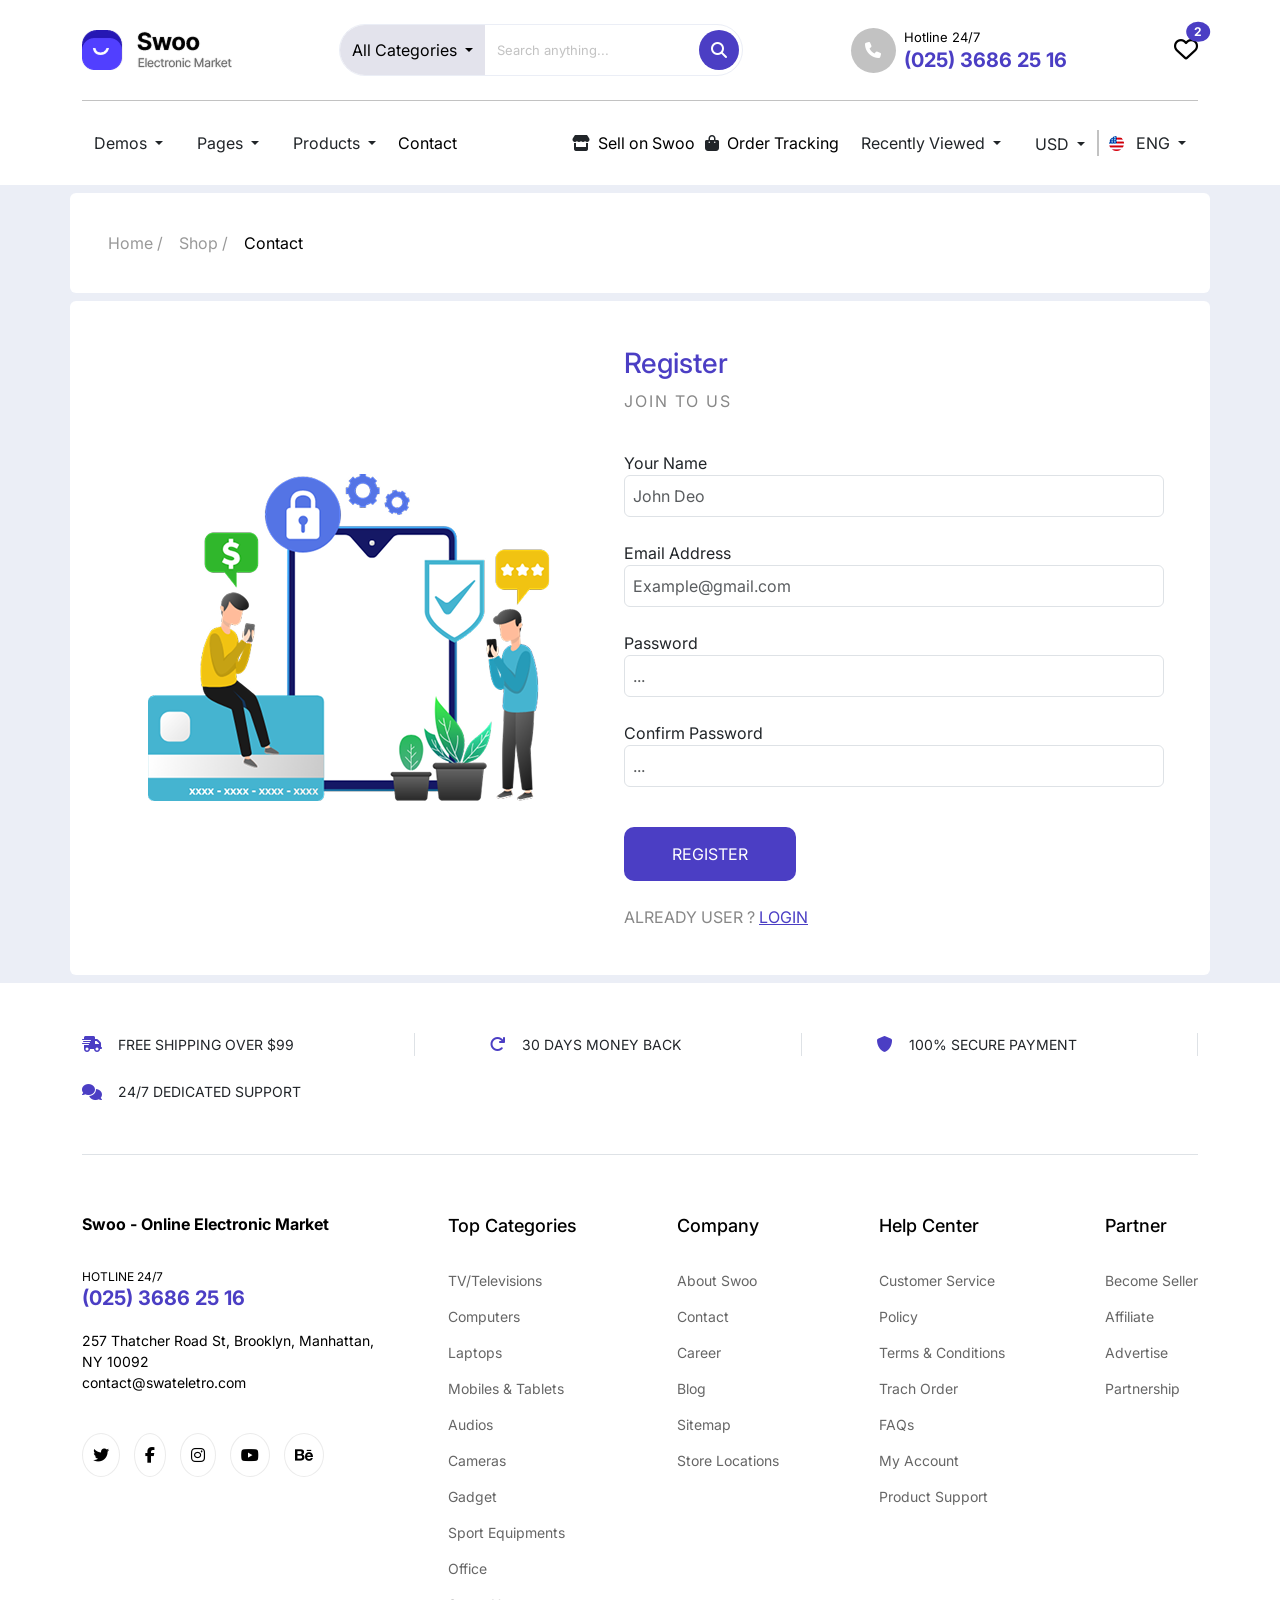
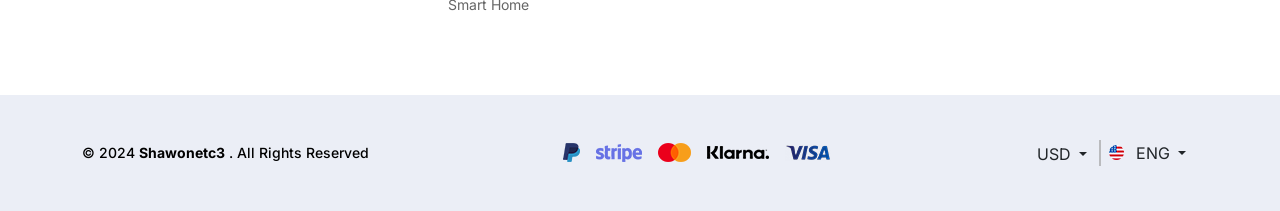
<file: pages/register.html>
<!DOCTYPE html>
<html lang="en">
<head>
    <meta charset="UTF-8">
    <meta name="viewport" content="width=device-width, initial-scale=1.0">
    <link href="https://cdn.jsdelivr.net/npm/bootstrap@5.3.8/dist/css/bootstrap.min.css" rel="stylesheet">
    <link rel="stylesheet" href="https://cdnjs.cloudflare.com/ajax/libs/font-awesome/6.5.1/css/all.min.css">
    <link rel="stylesheet" href="/css/style.css">
    <link rel="stylesheet" href="/css/register.css">
    <title>Register</title>
</head>

<body>
    <!-- Header -->
    <header class="container-fluid bg-white py-4">
        <div class="container d-flex flex-column">
            <div class="d-flex flex-wrap justify-content-between align-items-center pb-4 mb-4" style="border-bottom: 1px solid var(--border-color); gap: 20px;">
                <div class="logo">
                    <a href="/index.html">
                        <img src="/images/logo.png" alt="logo">  
                    </a>
                </div>
                <form class="">
                    <div class="search-wrapper">
                        <div class="dropdown">
                            <button class="dropdown-btn dropdown-toggle"
                                    type="button"
                                    data-bs-toggle="dropdown"
                                    aria-expanded="false">
                                All Categories
                            </button>

                            <ul class="dropdown-menu">
                                <li><a class="dropdown-item" href="#">Action</a></li>
                                <li><a class="dropdown-item" href="#">Another action</a></li>
                                <li><a class="dropdown-item" href="#">Something else here</a></li>
                            </ul>
                        </div>
                        <input type="text" placeholder="Search anything...">
                        <button type="submit" class="search-btn">
                            <i class="fa-solid fa-magnifying-glass text-white"></i>
                        </button>
                    </div>
                </form>
                <div class="d-flex align-items-center gap-2">
                    <div class="rounded-circle d-flex justify-content-center align-items-center" style="background-color: var(--border-color); width: 45px; height: 45px;">
                        <i class="fa-solid fa-phone text-white" ></i>
                    </div>
                    <div class="d-flex flex-column">
                        <p class="text-black mb-0" style="font-size: 13px; font-weight: 400; line-height: 19.5px;">Hotline 24/7</p>
                        <span style="color: var(--main-color); font-size: 20px; font-weight: 700; line-height: 24px;">(025) 3686 25 16</span>
                    </div>
                </div>
                <button type="button" class="fav-btn position-relative">
                    <a href="#" class="text-black" style="font-size: 24px;">
                        <i class="fa-regular fa-heart"></i>
                    </a>
                    <span class="position-absolute top-0 start-100 translate-middle badge rounded-circle" style="background-color: var(--main-color);">
                        2
                        <span class="visually-hidden">unread messages</span>
                    </span>
                </button>
            </div>
            <div class="d-flex align-items-center flex-wrap justify-content-between">
                <div class="d-flex flex-wrap align-items-center" style="gap: 10px;">
                    <div class="dropdown">
                        <button class="btn dropdown-toggle" style="outline: none; border: none;" type="button" data-bs-toggle="dropdown" aria-expanded="false">
                            Demos
                        </button>
                        <ul class="dropdown-menu">
                            <li><a class="dropdown-item" href="#">Action</a></li>
                            <li><a class="dropdown-item" href="#">Another action</a></li>
                            <li><a class="dropdown-item" href="#">Something else here</a></li>
                        </ul>
                    </div>
                    <div class="dropdown">
                        <button class="btn dropdown-toggle" style="outline: none; border: none;" type="button" data-bs-toggle="dropdown" aria-expanded="false">
                            Pages
                        </button>
                        <ul class="dropdown-menu">
                            <li><a class="dropdown-item" href="/pages/about.html">About</a></li>
                            <li><a class="dropdown-item" href="/pages/products.html">Products</a></li>
                        </ul>
                    </div>
                    <div class="dropdown">
                        <button class="btn dropdown-toggle" style="outline: none; border: none;" type="button" data-bs-toggle="dropdown" aria-expanded="false">
                            Products
                        </button>
                        <ul class="dropdown-menu">
                            <li><a class="dropdown-item" href="/index.html#best-seller">Best Seller</a></li>
                            <li><a class="dropdown-item" href="/index.html#suggest">Suggest Today</a></li>
                            <li><a class="dropdown-item" href="/index.html#just-landing">Just Landing</a></li>
                        </ul>
                    </div>
                    <a href="/pages/contact.html" class="text-black text-decoration-none">Contact</a>
                </div>
                <div class="d-flex flex-wrap align-items-center" style="gap: 10px;">
                    <div class="d-flex align-items-center" style="gap: 8px;">
                        <i class="fa-solid fa-store"></i>
                        <p class="mb-0 text-black">Sell on Swoo</p>
                    </div>
                    <div class="d-flex align-items-center" style="gap: 8px;">
                        <i class="fa-solid fa-bag-shopping"></i>
                        <p class="mb-0 text-black">Order Tracking</p>
                    </div>
                    <div class="dropdown">
                        <button class="btn dropdown-toggle" style="outline: none; border: none;" type="button" data-bs-toggle="dropdown" aria-expanded="false">
                            Recently Viewed
                        </button>
                        <ul class="dropdown-menu">
                            <li><a class="dropdown-item" href="/index.html#best-seller">Best Seller</a></li>
                            <li><a class="dropdown-item" href="/index.html#suggest">Suggest Today</a></li>
                            <li><a class="dropdown-item" href="/index.html#just-landing">Just Landing</a></li>
                        </ul>
                    </div>
                    <div style="border-right: 2px solid var(--border-color);">
                        <div class="dropdown">
                            <button class="btn py-0 dropdown-toggle" style="outline: none; border: none;" type="button" data-bs-toggle="dropdown" aria-expanded="false">
                                USD
                            </button>
                            <ul class="dropdown-menu">
                                <li><a class="dropdown-item" href="#">EGP</a></li>
                                <li><a class="dropdown-item" href="#">ُEUR</a></li>
                            </ul>
                        </div>
                    </div>

                    <div class="d-flex align-items-center">
                        <img src="/images/region.png" width="15" height="15" alt="region">
                        <div class="dropdown">
                            <button class="btn dropdown-toggle" style="outline: none; border: none;" type="button" data-bs-toggle="dropdown" aria-expanded="false">
                                ENG
                            </button>
                            <ul class="dropdown-menu">
                                <li><a class="dropdown-item" href="#">AR</a></li>   
                            </ul>
                        </div>
                    </div>
                </div>
            </div>
        </div>
    </header>
    <!-- Header -->
    <!-- Navigation -->
    <section>
        <div class="d-flex container my-2 rounded-2 bg-white" style="padding: 30px;">
            <p class="m-2" style="color: #999999;"><a href="/index.html" class="text-decoration-none" style="color: #999999;">Home</a> /</p>
            <p class="m-2" style="color: #999999;">Shop /</p>
            <p class="m-2 active-page" style="color: #999999;">Contact</p>
        </div>
    </section>
    <!-- Navigation -->
    <div class="main-box container rounded-2 my-2 flex-wrap bg-white">
        <div class="m-5">
            <img src="/images/login.svg fill.png" alt="" class="img-fluid">
        </div>
        <div class="w-50 flex-grow-1">
            <form class="form-1 d-flex justify-content-lg-start justify-content-center flex-column p-3">
                <h3>Register</h3>
                <p class="text-uppercase" style="letter-spacing: 2px; margin-bottom: 30px;">JOIN TO US</p>
                <label for="name" class="fs-6 mt-2">Your Name</label>
                <input type="text" id="name" placeholder="John Deo" class="p-2 rounded-2 form-control mb-3">
                <label for="email" class="fs-6 mt-2">Email Address</label>
                <input type="email" id="email" placeholder="Example@gmail.com" class="p-2 rounded-2 form-control mb-3">
                <label for="password" class="fs-6 mt-2">Password</label>
                <input type="password" id="password" placeholder="..." class="p-2 rounded-2 form-control mb-3">
                <label for="c-pass" class="fs-6 mt-2">Confirm Password</label>
                <input type="password" id="c-pass" placeholder="..." class="p-2 rounded-2 form-control" style="margin-bottom: 40px;">
                <button class="text-white text-uppercase register-btn mb-4">REGISTER</button>
                <p class="mb-0">ALREADY USER ? <a href="/pages/login.html">LOGIN</a></p>
            </form>
        </div>
    </div>
    <footer class="container-fluid bg-white px-0">
        <section class="container" style="margin-bottom: 60px;">
            <div class="d-flex flex-wrap align-items-center justify-content-between gap-4" style="padding: 50px 0; margin-bottom: 60px; border-bottom: 1px solid #DEE2E6;">
                <div class="d-flex align-items-center gap-3" style="border-right: 1px solid #DEE2E6; padding-right: 120px;">
                    <i class="fa-solid fa-truck-fast" style="color: var(--main-color);"></i>
                    <p class="mb-0 text-uppercase" style="font-size: 14px; font-weight: 400; line-height: 23.8px;">Free Shipping over $99</p>
                </div>
                <div class="d-flex align-items-center gap-3" style="border-right: 1px solid #DEE2E6; padding-right: 120px;">
                    <i class="fa-solid fa-arrow-rotate-right" style="color: var(--main-color);"></i>
                    <p class="mb-0 text-uppercase" style="font-size: 14px; font-weight: 400; line-height: 23.8px;">30 Days money back</p>
                </div>
                <div class="d-flex align-items-center gap-3" style="border-right: 1px solid #DEE2E6; padding-right: 120px;">
                    <i class="fa-solid fa-shield" style="color: var(--main-color);"></i>
                    <p class="mb-0 text-uppercase" style="font-size: 14px; font-weight: 400; line-height: 23.8px;">100% Secure Payment</p>
                </div>
                <div class="d-flex align-items-center gap-3">
                    <i class="fa-solid fa-comments" style="color: var(--main-color);"></i>
                    <p class="mb-0 text-uppercase" style="font-size: 14px; font-weight: 400; line-height: 23.8px;">24/7 Dedicated Support</p>
                </div>
            </div>
            <div class="d-flex align-items-start justify-content-between flex-wrap">
                <div class="d-flex flex-column" style="gap: 20px;">
                    <div class="d-flex flex-column" style="gap: 34px;">
                        <h2 class="mb-0 text-black" style="font-size: 16px; font-weight: 700; line-height: 19.2px;">Swoo - Online Electronic Market</h2>
                        <div class="d-flex flex-column">
                            <p class="mb-0 text-black text-uppercase" style="font-weight: 400; font-size: 12px; line-height: 18px;">hotline 24/7</p>
                            <span class="mb-0" style="color: var(--main-color); font-size: 20px; font-weight: 700; line-height: 24px;">(025) 3686 25 16</span>
                        </div>
                    </div>
                    <div class="d-flex flex-column" style="gap: 40px;">
                        <div class="d-flex flex-column">
                            <p class="mb-0 text-black" style="font-size: 14px; font-weight: 400; line-height: 21px; width: 87%;">
                                257 Thatcher Road St, Brooklyn, Manhattan, NY 10092
                            </p>
                            <a href="#" class="mb-0 text-black text-decoration-none" style="font-size: 14px; font-weight: 400; line-height: 21px;">
                                contact@swateletro.com
                            </a>
                        </div>
                        <div class="d-flex align-items-center" style="gap: 14px;">
                            <a href="#" class="text-black rounded-circle" style="border: 1px solid #99999933; padding: 9px 10px;">
                                <i class="fa-brands fa-twitter"></i>
                            </a>
                            <a href="#" class="text-black rounded-circle" style="border: 1px solid #99999933; padding: 9px 10px;">
                                <i class="fa-brands fa-facebook-f"></i>
                            </a>
                            <a href="#" class="text-black rounded-circle" style="border: 1px solid #99999933; padding: 9px 10px;">
                                <i class="fa-brands fa-instagram"></i>
                            </a>
                            <a href="#" class="text-black rounded-circle" style="border: 1px solid #99999933; padding: 9px 10px;">
                                <i class="fa-brands fa-youtube"></i>
                            </a>
                            <a href="#" class="text-black rounded-circle" style="border: 1px solid #99999933; padding: 9px 10px;">
                                <i class="fa-brands fa-behance"></i>
                            </a>
                        </div>
                    </div>
                </div>

                <div class="d-flex align-items-start justify-content-between flex-wrap" style="gap: 30px 100px;">
                    <div class="d-flex flex-column" style="gap: 30px;">
                        <h3 class="mb-0 text-black" style="font-size: 18px; font-weight: 500; line-height: 21.6px;">
                            Top Categories
                        </h3>
                        <ul class="d-flex flex-column gap-2 p-0">
                            <li class="list-unstyled">
                                <a href="#" class="mb-0 text-decoration-none" style="font-size: 14px; font-weight: 400; line-height: 28px; color: #666666;">
                                    TV/Televisions
                                </a>
                            </li>
                            <li class="list-unstyled">
                                <a href="#" class="mb-0 text-decoration-none" style="font-size: 14px; font-weight: 400; line-height: 28px; color: #666666;">
                                    Computers
                                </a>
                            </li>
                            <li class="list-unstyled">
                                <a href="#" class="mb-0 text-decoration-none" style="font-size: 14px; font-weight: 400; line-height: 28px; color: #666666;">
                                    Laptops
                                </a>
                            </li>
                            <li class="list-unstyled">
                                <a href="#" class="mb-0 text-decoration-none" style="font-size: 14px; font-weight: 400; line-height: 28px; color: #666666;">
                                    Mobiles & Tablets
                                </a>
                            </li>
                            <li class="list-unstyled">
                                <a href="#" class="mb-0 text-decoration-none" style="font-size: 14px; font-weight: 400; line-height: 28px; color: #666666;">
                                    Audios
                                </a>
                            </li>
                            <li class="list-unstyled">
                                <a href="#" class="mb-0 text-decoration-none" style="font-size: 14px; font-weight: 400; line-height: 28px; color: #666666;">
                                    Cameras
                                </a>
                            </li>
                            <li class="list-unstyled">
                                <a href="#" class="mb-0 text-decoration-none" style="font-size: 14px; font-weight: 400; line-height: 28px; color: #666666;">
                                    Gadget
                                </a>
                            </li>
                            <li class="list-unstyled">
                                <a href="#" class="mb-0 text-decoration-none" style="font-size: 14px; font-weight: 400; line-height: 28px; color: #666666;">
                                    Sport Equipments
                                </a>
                            </li>
                            <li class="list-unstyled">
                                <a href="#" class="mb-0 text-decoration-none" style="font-size: 14px; font-weight: 400; line-height: 28px; color: #666666;">
                                    Office
                                </a>
                            </li>
                            <li class="list-unstyled">
                                <a href="#" class="mb-0 text-decoration-none" style="font-size: 14px; font-weight: 400; line-height: 28px; color: #666666;">
                                    Smart Home
                                </a>
                            </li>
                        </ul>
                    </div>
                    <div class="d-flex flex-column" style="gap: 30px;">
                        <h3 class="mb-0 text-black" style="font-size: 18px; font-weight: 500; line-height: 21.6px;">
                            Company
                        </h3>
                        <ul class="d-flex flex-column gap-2 p-0">
                            <li class="list-unstyled">
                                <a href="#" class="mb-0 text-decoration-none" style="font-size: 14px; font-weight: 400; line-height: 28px; color: #666666;">
                                    About Swoo
                                </a>
                            </li>
                            <li class="list-unstyled">
                                <a href="#" class="mb-0 text-decoration-none" style="font-size: 14px; font-weight: 400; line-height: 28px; color: #666666;">
                                    Contact
                                </a>
                            </li>
                            <li class="list-unstyled">
                                <a href="#" class="mb-0 text-decoration-none" style="font-size: 14px; font-weight: 400; line-height: 28px; color: #666666;">
                                    Career
                                </a>
                            </li>
                            <li class="list-unstyled">
                                <a href="#" class="mb-0 text-decoration-none" style="font-size: 14px; font-weight: 400; line-height: 28px; color: #666666;">
                                    Blog
                                </a>
                            </li>
                            <li class="list-unstyled">
                                <a href="#" class="mb-0 text-decoration-none" style="font-size: 14px; font-weight: 400; line-height: 28px; color: #666666;">
                                    Sitemap
                                </a>
                            </li>
                            <li class="list-unstyled">
                                <a href="#" class="mb-0 text-decoration-none" style="font-size: 14px; font-weight: 400; line-height: 28px; color: #666666;">
                                    Store Locations
                                </a>
                            </li>
                        </ul>
                    </div>
                    <div class="d-flex flex-column" style="gap: 30px;">
                        <h3 class="mb-0 text-black" style="font-size: 18px; font-weight: 500; line-height: 21.6px;">
                            Help Center
                        </h3>
                        <ul class="d-flex flex-column gap-2 p-0">
                            <li class="list-unstyled">
                                <a href="#" class="mb-0 text-decoration-none" style="font-size: 14px; font-weight: 400; line-height: 28px; color: #666666;">
                                    Customer Service
                                </a>
                            </li>
                            <li class="list-unstyled">
                                <a href="#" class="mb-0 text-decoration-none" style="font-size: 14px; font-weight: 400; line-height: 28px; color: #666666;">
                                    Policy
                                </a>
                            </li>
                            <li class="list-unstyled">
                                <a href="#" class="mb-0 text-decoration-none" style="font-size: 14px; font-weight: 400; line-height: 28px; color: #666666;">
                                    Terms & Conditions
                                </a>
                            </li>
                            <li class="list-unstyled">
                                <a href="#" class="mb-0 text-decoration-none" style="font-size: 14px; font-weight: 400; line-height: 28px; color: #666666;">
                                    Trach Order
                                </a>
                            </li>
                            <li class="list-unstyled">
                                <a href="#" class="mb-0 text-decoration-none" style="font-size: 14px; font-weight: 400; line-height: 28px; color: #666666;">
                                    FAQs
                                </a>
                            </li>
                            <li class="list-unstyled">
                                <a href="#" class="mb-0 text-decoration-none" style="font-size: 14px; font-weight: 400; line-height: 28px; color: #666666;">
                                    My Account
                                </a>
                            </li>
                            <li class="list-unstyled">
                                <a href="#" class="mb-0 text-decoration-none" style="font-size: 14px; font-weight: 400; line-height: 28px; color: #666666;">
                                    Product Support
                                </a>
                            </li>
                        </ul>
                    </div>
                    <div class="d-flex flex-column" style="gap: 30px;">
                        <h3 class="mb-0 text-black" style="font-size: 18px; font-weight: 500; line-height: 21.6px;">
                            Partner
                        </h3>
                        <ul class="d-flex flex-column gap-2 p-0">
                            <li class="list-unstyled">
                                <a href="#" class="mb-0 text-decoration-none" style="font-size: 14px; font-weight: 400; line-height: 28px; color: #666666;">
                                    Become Seller
                                </a>
                            </li>
                            <li class="list-unstyled">
                                <a href="#" class="mb-0 text-decoration-none" style="font-size: 14px; font-weight: 400; line-height: 28px; color: #666666;">
                                    Affiliate
                                </a>
                            </li>
                            <li class="list-unstyled">
                                <a href="#" class="mb-0 text-decoration-none" style="font-size: 14px; font-weight: 400; line-height: 28px; color: #666666;">
                                    Advertise
                                </a>
                            </li>
                            <li class="list-unstyled">
                                <a href="#" class="mb-0 text-decoration-none" style="font-size: 14px; font-weight: 400; line-height: 28px; color: #666666;">
                                    Partnership
                                </a>
                            </li>
                        </ul>
                    </div>
                </div>
            </div>
        </section>
        <section class="container-fluid" style="background-color: var(--secondary-background-color); padding: 40px 0;">
            <div class="container">
                <div class="d-flex flex-wrap gap-2 align-items-center justify-content-between">
                    <h4 class="mb-0 text-black" style="font-size: 14px; font-weight: 400px; line-height: 23.8px;">
                        © 2024 <span style="font-weight: 700;">Shawonetc3</span> . All Rights Reserved
                    </h4>
                    <div class="d-flex align-items-center gap-3">
                        <img src="/images/paypal.png" class="img-fluid" alt="">
                        <img src="/images/stripe.png" class="img-fluid" alt="">
                        <img src="/images/mastercard.png" class="img-fluid" alt="">
                        <img src="/images/klarna.png" class="img-fluid" alt="">
                        <img src="/images/visa.png" class="img-fluid" alt="">
                    </div>
                    <div class="d-flex align-items-center justify-content-between gap-2">
                        <div style="border-right: 2px solid var(--border-color);">
                            <div class="dropdown">
                                <button class="btn py-0 dropdown-toggle" style="outline: none; border: none;" type="button" data-bs-toggle="dropdown" aria-expanded="false">
                                    USD
                                </button>
                                <ul class="dropdown-menu">
                                    <li><a class="dropdown-item" href="#">EGP</a></li>
                                    <li><a class="dropdown-item" href="#">ُEUR</a></li>
                                </ul>
                            </div>
                        </div>
                        <div class="d-flex align-items-center">
                            <img src="/images/region.png" width="15" height="15" alt="region">
                            <div class="dropdown">
                                <button class="btn dropdown-toggle" style="outline: none; border: none;" type="button" data-bs-toggle="dropdown" aria-expanded="false">
                                    ENG
                                </button>
                                <ul class="dropdown-menu">
                                    <li><a class="dropdown-item" href="#">AR</a></li>   
                                </ul>
                            </div>
                        </div>
                    </div>
                </div>
            </div>  
    </footer>



    <script src="https://cdn.jsdelivr.net/npm/bootstrap@5.3.8/dist/js/bootstrap.bundle.min.js"></script>
</body>

</html>
</file>
<file: css/style.css>
/* this is for shared components */
@import url('https://fonts.googleapis.com/css2?family=Inter:ital,opsz,wght@0,14..32,100..900;1,14..32,100..900&display=swap');
*{
    margin: 0;
    padding: 0;
    box-sizing: border-box;
    font-family: 'Inter', sans-serif;
}

html{
    scroll-behavior: smooth;
}

:root{
    --main-color: #4B3EC4;
    --secondary-color: #E3E3EC;
    --border-color:#99999999;
    --secondary-background-color: #EBEEF6;
    --sub-heading-color: #F1352B;
}

.active-page{
    color: #000000 !important;
}

.search-wrapper{
    display: flex;
    align-items: center;
    border: 1px solid var(--secondary-background-color);
    border-radius: 30px;
    padding-right: 3px;
}
.dropdown-btn{
    border: none;
    outline: none;
    background-color: var(--secondary-color);
    border-radius: 30px 0 0 30px;
    padding: 13px 12px;
}

.search-wrapper input{
    border: none;
    outline: none;
    margin-left: 12px;
    font-weight: 400;
    font-size: 13px;
    line-height: 100%;
    color: var(--border-color);
}

.search-wrapper input::placeholder{
    font-weight: 400;
    font-size: 13px;
    line-height: 100%;
    color: var(--border-color);
}

.search-btn{
    width: 40px;
    height: 40px;
    border: none;
    outline: none;
    background-color: var(--main-color);
    border-radius: 50%;
    display: flex;
    align-items: center;
    justify-content: center;
}

.fav-btn{
    border: none;
    outline: none;
    background-color: transparent;  
}
</file>
<file: css/register.css>
/* this is for  the register page */

body {
    background-color: var(--secondary-background-color);
}


.main-box {
    display: flex;
    justify-content: space-between;
    align-items: center;
    padding: 30px;
    gap: 10px;
}


.form-1 h3{
    color: var(--main-color);
}
.form-1 p{
    color: #888;
}
.form-1 label{
    display: block;
}

.form-1 a{
    color: var(--main-color);
}


.register-btn{
    background-color: var(--main-color);
    width: fit-content;
    border: none;
    outline: none;
    border-radius: 10px;
    padding: 15px 48px;
}
</file>
